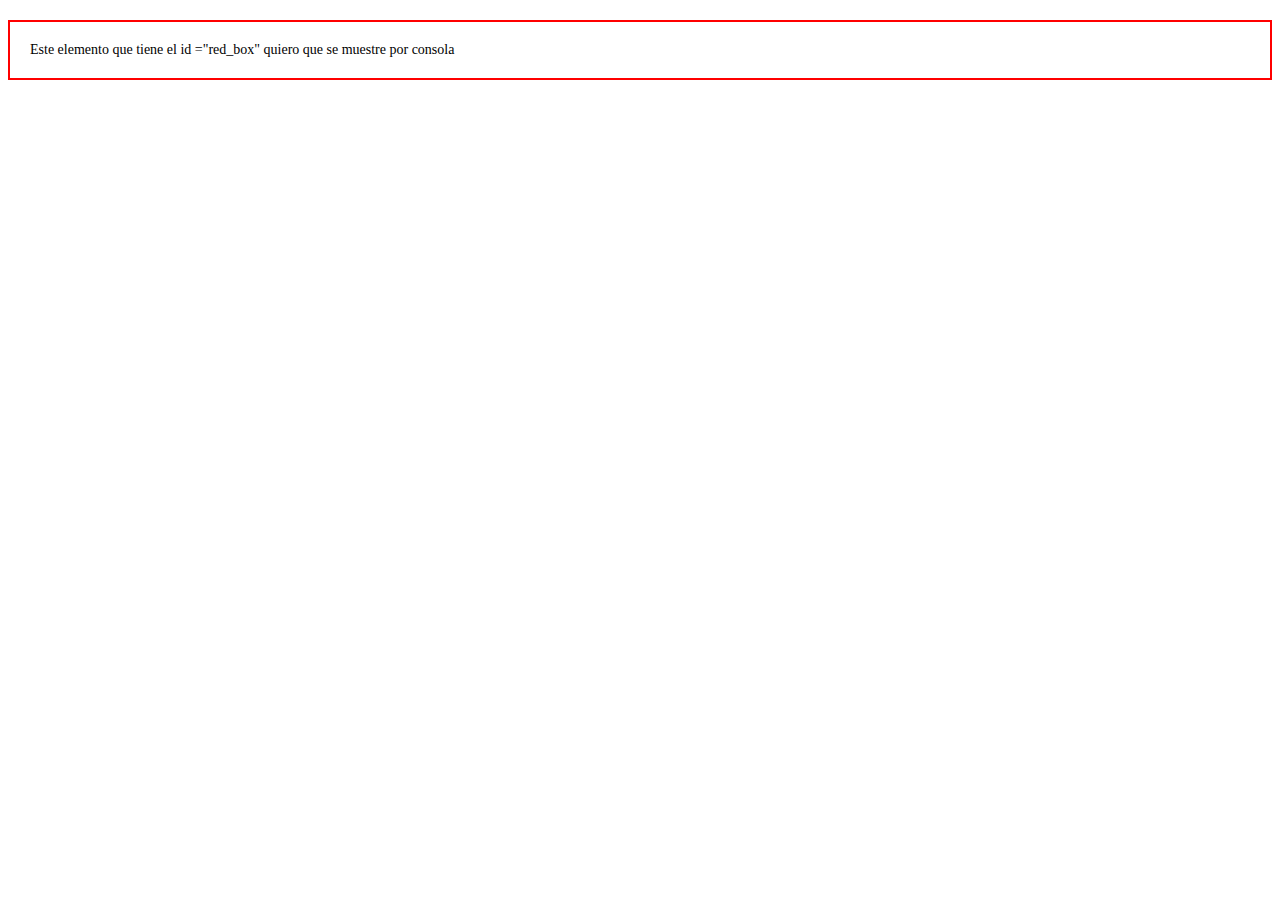
<file: dom/index.html>
<!DOCTYPE html>
<html lang="es">
<head>
    <meta charset="UTF-8">
    <meta http-equiv="X-UA-Compatible" content="IE=edge">
    <meta name="viewport" content="width=device-width, initial-scale=1.0">
    <link rel="stylesheet" href="style.css">
    
    <title>Practica DOM</title>
</head>
<body>
    <div class="caja">
        <div id="red_box" onclick="fnCambio()">
            Este elemento que tiene el id ="red_box" quiero que se muestre por consola
        </div>
    </div>
</body>
<script src="script.js"></script>
</html>
</file>
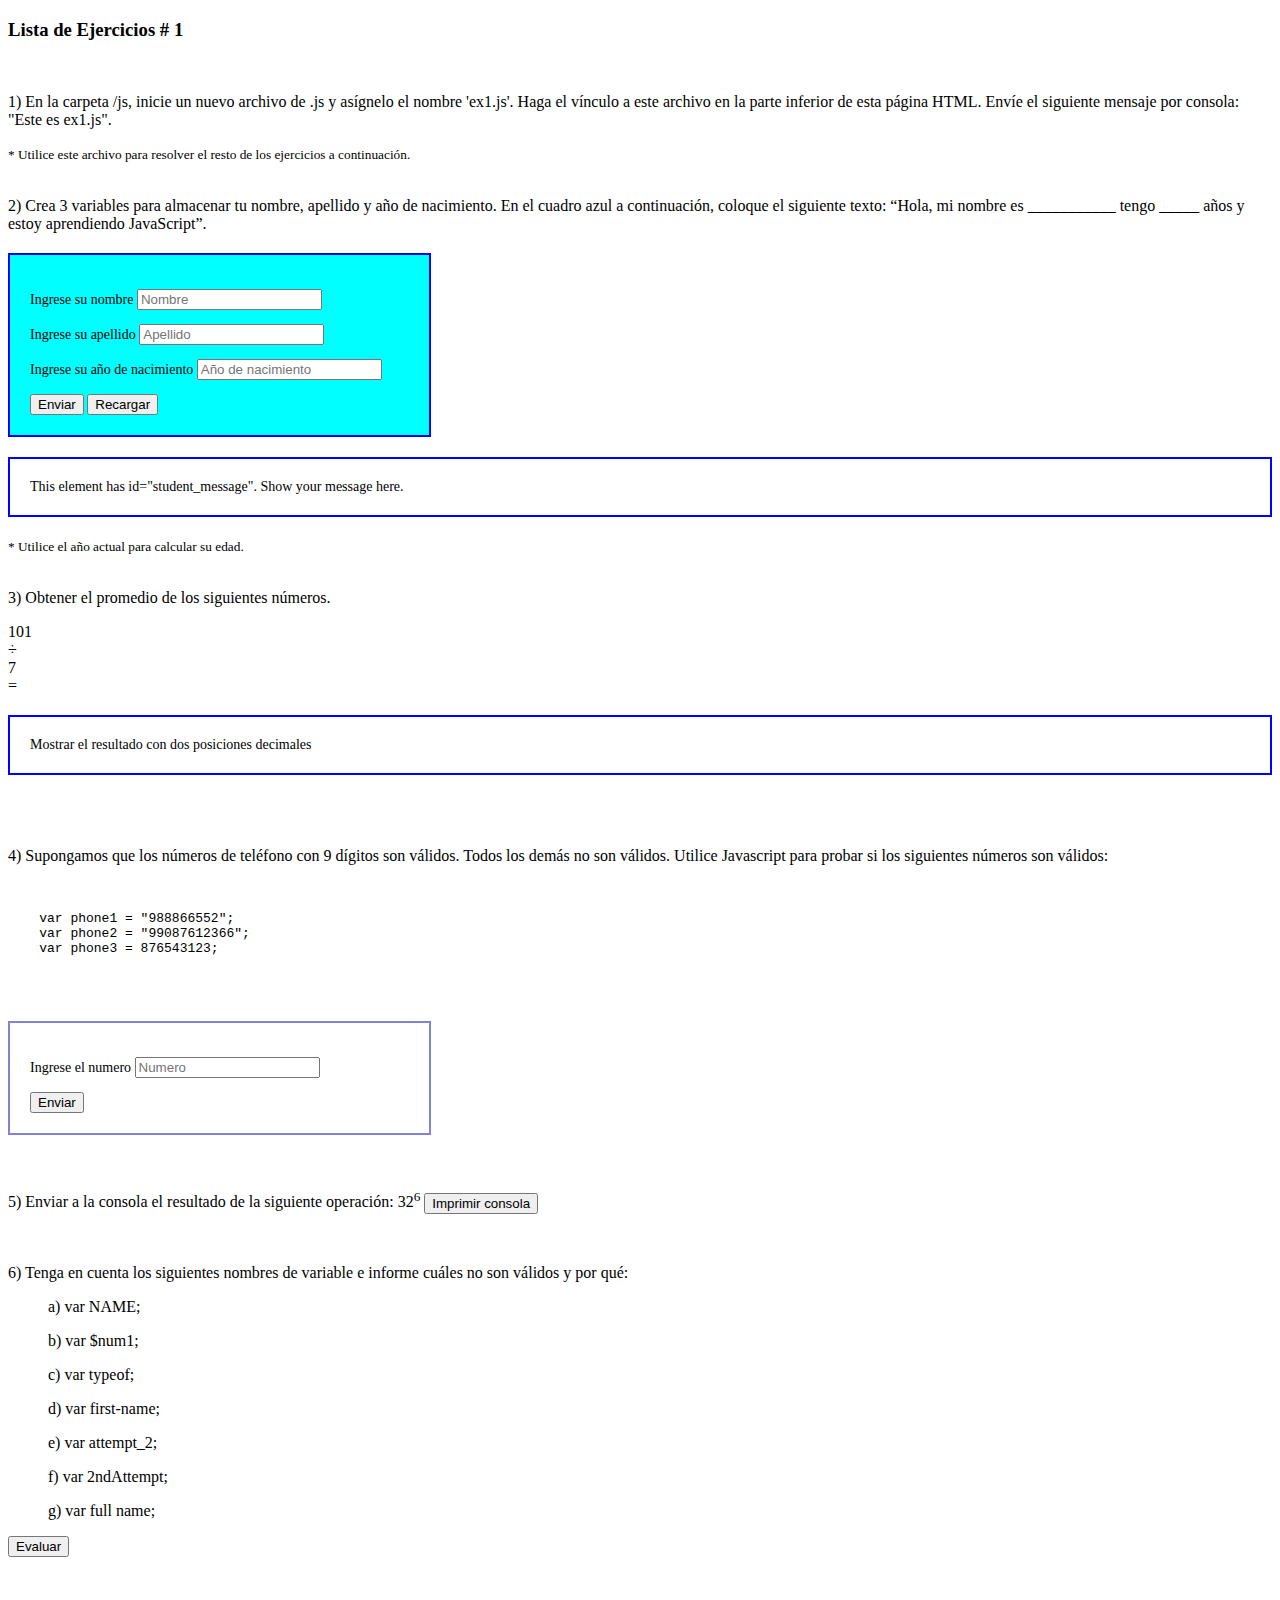
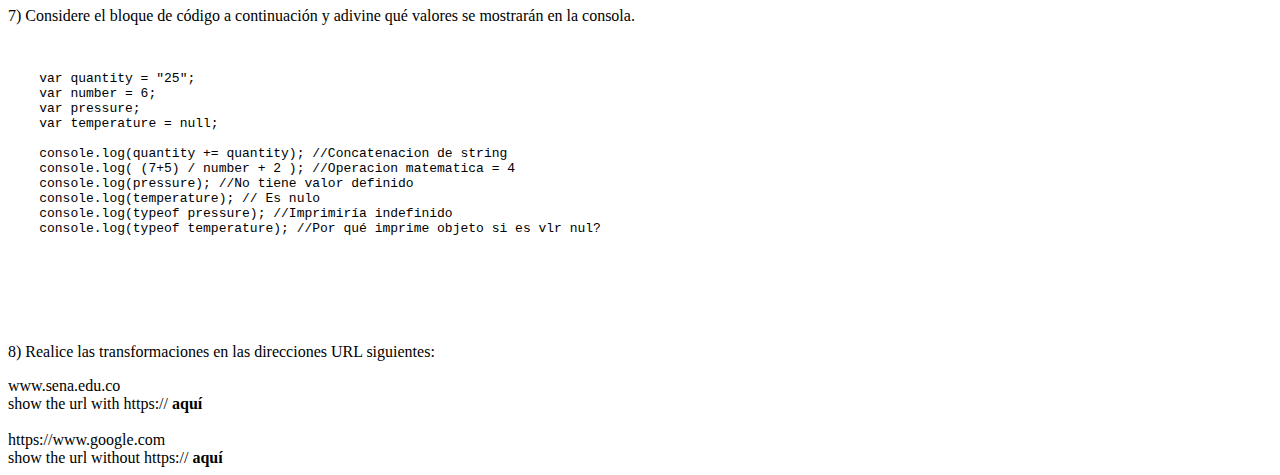
<file: dom/ejercicios/index.html>
<!DOCTYPE html>
<html lang="pt-br">

<head>


    <meta charset="UTF-8">

    <title>‎Lista de Ejercicios # 1‎ </title>
    <link href="https://fonts.googleapis.com/css?family=Poppins:400,700" rel="stylesheet">
    <link rel="stylesheet" type="text/css" href="style.css">
</head>

<body>

    <div class="page-container">
        <header>

        </header>

        <main>
            <h3>‎Lista de Ejercicios # 1‎ </h3>
            <br>

            <p>
                1) En la carpeta /js, inicie un nuevo archivo de .js y asígnelo el nombre 'ex1.js'. Haga el vínculo a
                este archivo en la parte inferior de esta página HTML. Envíe el siguiente mensaje por consola: "Este es
                ex1.js".‎
            </p>

            <small>‎* Utilice este archivo para resolver el resto de los ejercicios a continuación.‎</small>

            <br><br>

            <p>
                2) Crea 3 variables para almacenar tu nombre, apellido y año de nacimiento. En el cuadro azul a
                continuación, coloque el siguiente texto: “Hola, mi nombre es ___________ tengo _____ años y estoy
                aprendiendo JavaScript”.‎
            </p>
            <div class="two">

                <div>
                    <p>Ingrese su nombre <input type="text" name="texto" placeholder="Nombre" /></p>

                    <p>Ingrese su apellido <input type="text" name="texto" placeholder="Apellido" /></p>

                    <p>Ingrese su año de nacimiento <input type="text" name="texto" placeholder="Año de nacimiento" />
                    </p>

                    <input type="submit" value="Enviar" onclick="enviarAlerta();">

                    <input type="submit" value="Recargar" onclick="reloa();">
                </div>
            </div>
            <div class="caixa_outer1 blueborder">

                <div id="student_message" onclick="enviarAlerta()">
                    This element has id="student_message". Show your message here.
                </div>
            </div>

            <small>‎* Utilice el año actual para calcular su edad.‎
            </small>

            <br><br>

            <p>
                ‎3) Obtener el promedio de los siguientes números.

            </p>

            <div class="caixa_outer inline">

                <div id="num_1">
                    101
                </div>
            </div>

            &#xf7;

            <div class="caixa_outer inline">

                <div id="num_2">
                    7
                </div>
            </div>

            =

            <div class="caixa_outer2 inline">

                <div id="result" onclick="resu()">
                    ‎Mostrar el resultado con dos posiciones decimales
                </div>
            </div>


            <br>

            <br>

            <p>
                4) ‎Supongamos que los números de teléfono con 9 dígitos son válidos. Todos los demás no son válidos.
                Utilice Javascript para probar si los siguientes números son válidos:‎
            </p>

            <pre>
                    <code class="javascript">

    var phone1 = "988866552";
    var phone2 = "99087612366";
    var phone3 = 876543123;
    
                    </code>
                </pre>
            <div class="four">
                <div id="cu">
                    <p>Ingrese el numero <input type="text" name="num" placeholder="Numero" /></p>

                    <input type="submit" value="Enviar" onclick="cuat();">
                </div>
            </div>



            <br>

            <p>
                5) ‎Enviar a la consola el resultado de la siguiente operación: 32‎‎<sup _istranslated="1"
                    _mstmutation="1">‎6‎</sup> <input type="submit" value="Imprimir consola" onclick="exp();">

            </p>

            <br>

            <p>
                6) ‎Tenga en cuenta los siguientes nombres de variable e informe cuáles no son válidos y por qué:‎

            
                <ol type="a" id="lis">
                <p>a) var NAME;</p> 
                <p>b) var $num1;</p>
                <p>c) var typeof; </p>
                <p>d) var first-name; </p>
                <p>e) var attempt_2;</p>
                <p>f) var 2ndAttempt; </p>
                <p>g) var full name; </p>
            </ol>
            <input type="submit" value="Evaluar" onclick="eva();">
            </p>

            <br>

            <p>
                7) ‎Considere el bloque de código a continuación y adivine qué valores se mostrarán en la consola.‎
            </p>

            <pre>
                    <code class="javascript">

    var quantity = "25";
    var number = 6;
    var pressure;
    var temperature = null;

    console.log(quantity += quantity); //Concatenacion de string
    console.log( (7+5) / number + 2 ); //Operacion matematica = 4
    console.log(pressure); //No tiene valor definido 
    console.log(temperature); // Es nulo
    console.log(typeof pressure); //Imprimiría indefinido
    console.log(typeof temperature); //Por qué imprime objeto si es vlr nul?

                    
                    </code>
                </pre>

            <br>

            <p>
                8)‎ Realice las transformaciones en las direcciones URL siguientes:‎

            </p>
            <div onclick="nose()">
            <div class="caixa_outer inline">
                <div id="url_1">
                    www.sena.edu.co

                </div>
            </div>

            <div class="caixa_outer inline">
                <div id="url_2">
                    show the url with https://  <strong id="aq1" onclick="nose1()">aquí‎</strong>
                </div>
            </div>

            <br>

            <div class="caixa_outer inline">
                <div id="url_3">
                    https://www.google.com
                </div>
            </div>

            <div class="caixa_outer inline">
                <div id="url_4">
                    show the url without https:// <strong id="aq" onclick="nose()">aquí‎</strong>
                </div>
                
            </div>
        </div>

            <div id="bottom-area">
                <div class="prev-next-link">
                    <div class="link-aula" id="prev_class">

                    </div>
                    <div class="link-aula" id="next_class">

                    </div>
                </div>


            </div>

        </main>

    </div>

</body>
<script src="ex1.js"></script>

</html>
</file>
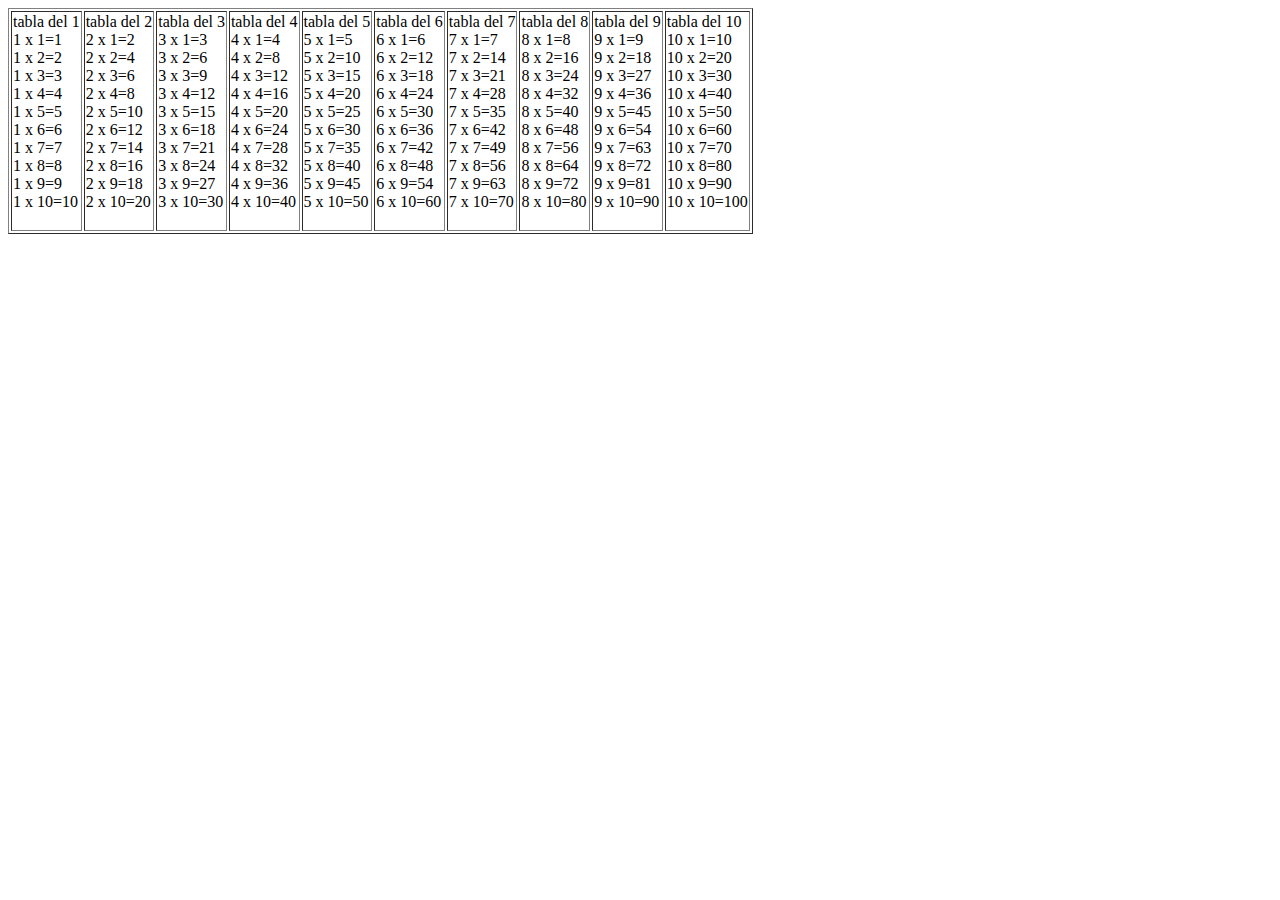
<file: a2.html>
<!DOCTYPE html>
<html lang="en">
  <head>
    <meta charset="UTF-8" />
    <meta http-equiv="X-UA-Compatible" content="IE=edge" />
    <meta name="viewport" content="width=device-width, initial-scale=1.0" />
    <title>Document</title>
  </head>
  <body>
    <table border="1">
        <tr>
      <script>
        for (var i = 1; i <= 10; i++) {
          document.writeln("<td> tabla del ", i,"</br>");
          for (var j = 1; j <= 10; j++) {
            document.writeln( i, " x ", j, "=", j * i,"</br>");
          }
          document.writeln("</br> </td>");
        }
      </script>
      </tr>
    </table>

  </body>
</html>
</file>
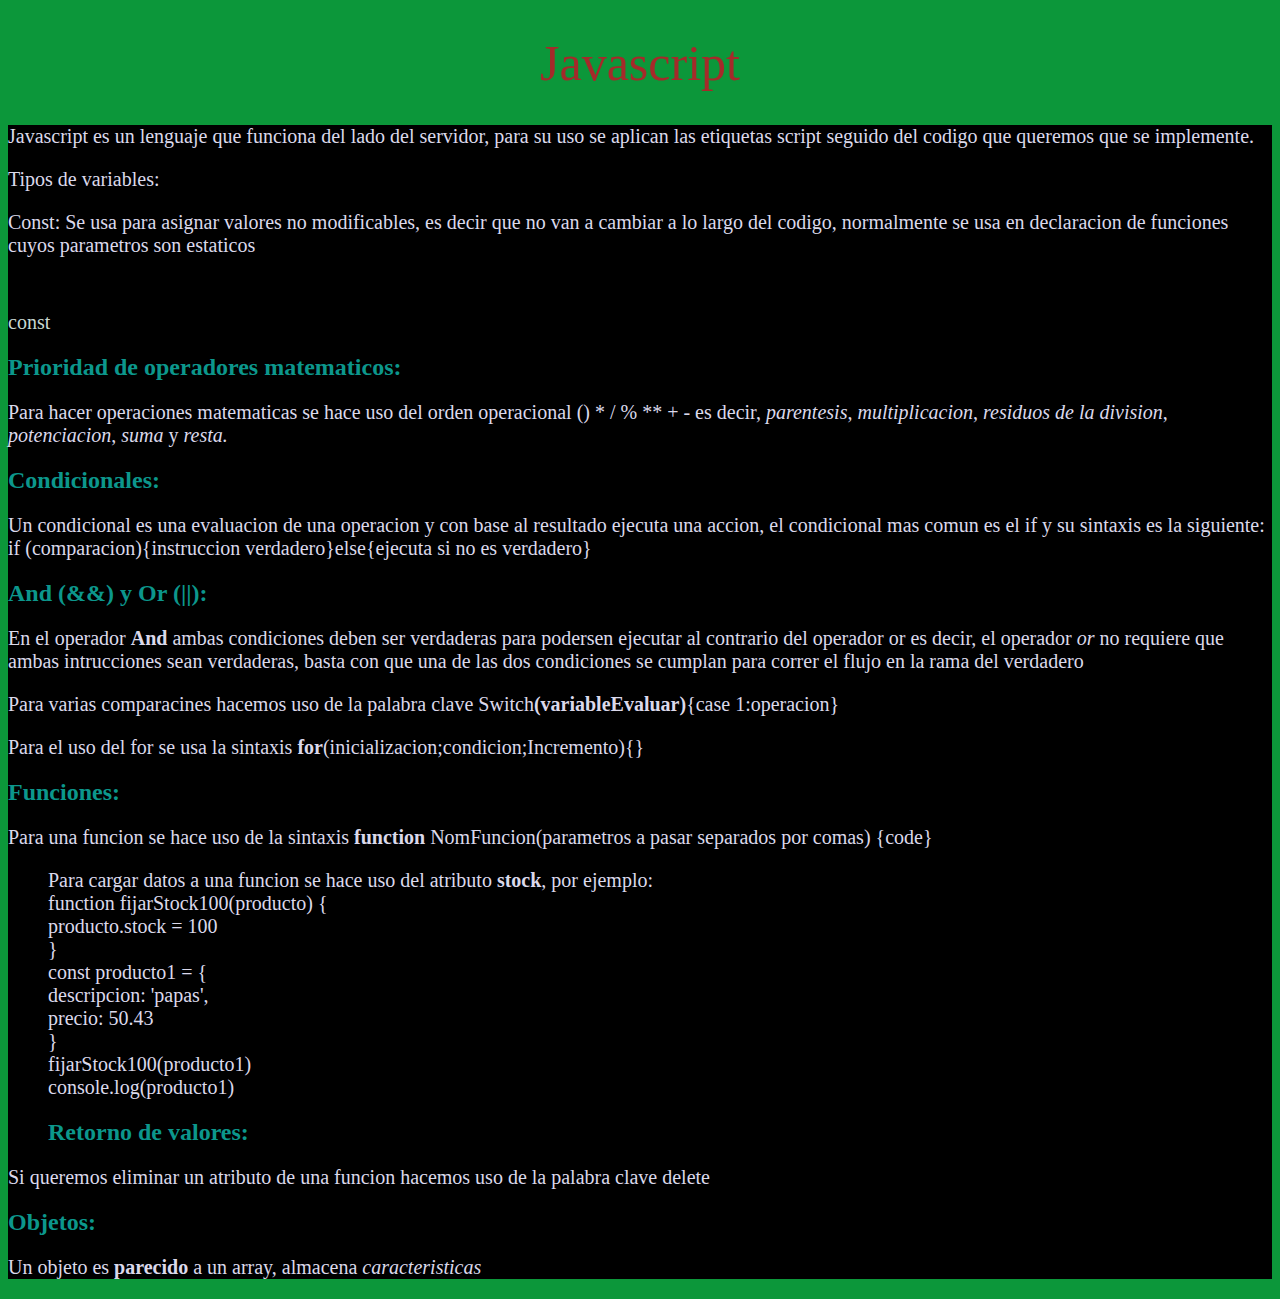
<file: notas+html+css.html>
<!DOCTYPE html>
<html lang="en">
<head>
    <meta charset="UTF-8">
    <meta http-equiv="X-UA-Compatible" content="IE=edge">
    <meta name="viewport" content="width=device-width, initial-scale=1.0">
    <title>Javascript</title>
</head>
<body>
    <style>
        p{
            font-size: 20px;
            color: rgb(219, 217, 235);
        }
        h1{
            color:brown;
            font-size: 50px;
            font-weight: normal;
            position: relative;
            text-align: center;
        }
        body{
            /*color:rgb(12, 151, 140);*/
            background-color:rgb(12, 151, 58);
            font-size: inherit;
        }
        k{
            font-style: italic;
        }
        negril{
            font-style: inherit;
        }
        li{
            font-size: 20px;
            color: rgb(219, 217, 235);
        }
        h2{
            color:rgb(12, 151, 140);
        }
    </style>
    <h1>Javascript</h1>
    <div style="background-color: black;">
        <p>Javascript es un lenguaje que funciona del lado del servidor, para su uso se aplican las etiquetas script seguido del codigo que queremos que se implemente.<br><p class="negril">Tipos de variables:</p></p>
        <li><p>Const: Se usa para asignar valores no modificables, es decir que no van a cambiar a lo largo del codigo, normalmente se usa en declaracion de funciones cuyos parametros son estaticos</p></li>
        <ul>const</ul>
        <li style="font-size: 20px;color:rgb(199, 216, 210)">const</li>
    <h2>Prioridad de operadores matematicos:</h2><p>Para hacer operaciones matematicas se hace uso del orden operacional <n>() * / % ** + -</n> es decir, <k>parentesis</k>, <k>multiplicacion</k>, <k>residuos de la division</k>, <k>potenciacion</k>, <k>suma</k> y <k>resta.</k></p>
    <h2>Condicionales:</h2>
    <p>Un condicional es una evaluacion de una operacion y con base al resultado ejecuta una accion, el condicional mas comun es el <n>if</n> y su sintaxis es la siguiente:<br>if (comparacion){instruccion verdadero}else{ejecuta si no es verdadero}</p>
    <h2>And (&&) y Or (||):</h2>
    <p>En el operador <b>And</b> ambas condiciones deben ser verdaderas para podersen ejecutar al contrario del operador <n>or</n> es decir, el operador <i>or</i> no requiere que ambas intrucciones sean verdaderas, basta con que una de las dos condiciones se cumplan para correr el flujo en la rama del verdadero</p>
    <p>Para varias comparacines hacemos uso de la palabra clave <n>Switch</n><b>(variableEvaluar)</b>{case 1:operacion}</p>    
    <p>Para el uso del for se usa la sintaxis <b>for</b>(inicializacion;condicion;Incremento){}</p>
    <h2>Funciones:</h2> <p>Para una funcion se hace uso de la sintaxis <b>function</b> NomFuncion(parametros a pasar separados por comas) {code}</p>
    <ul style="font-size: 20px; color: rgb(219, 217, 235);">Para cargar datos a una funcion se hace uso del atributo <b>stock</b>, por ejemplo:<br>function fijarStock100(producto) {<br>producto.stock = 100 <br>}<br>const producto1 = {<br>descripcion: 'papas',<br>precio: 50.43 <br>}<br>fijarStock100(producto1) <br>console.log(producto1)</ul>
    <ul><h2>Retorno de valores: </h2></ul>
    <li>Si queremos eliminar un atributo de una funcion hacemos uso de la palabra clave <b></b>delete </b> </li>
    <h2>Objetos:</h2><p>Un objeto es <b>parecido</b> a un array, almacena <i>caracteristicas</i></p>
</div>
</body>
</html>
</file>
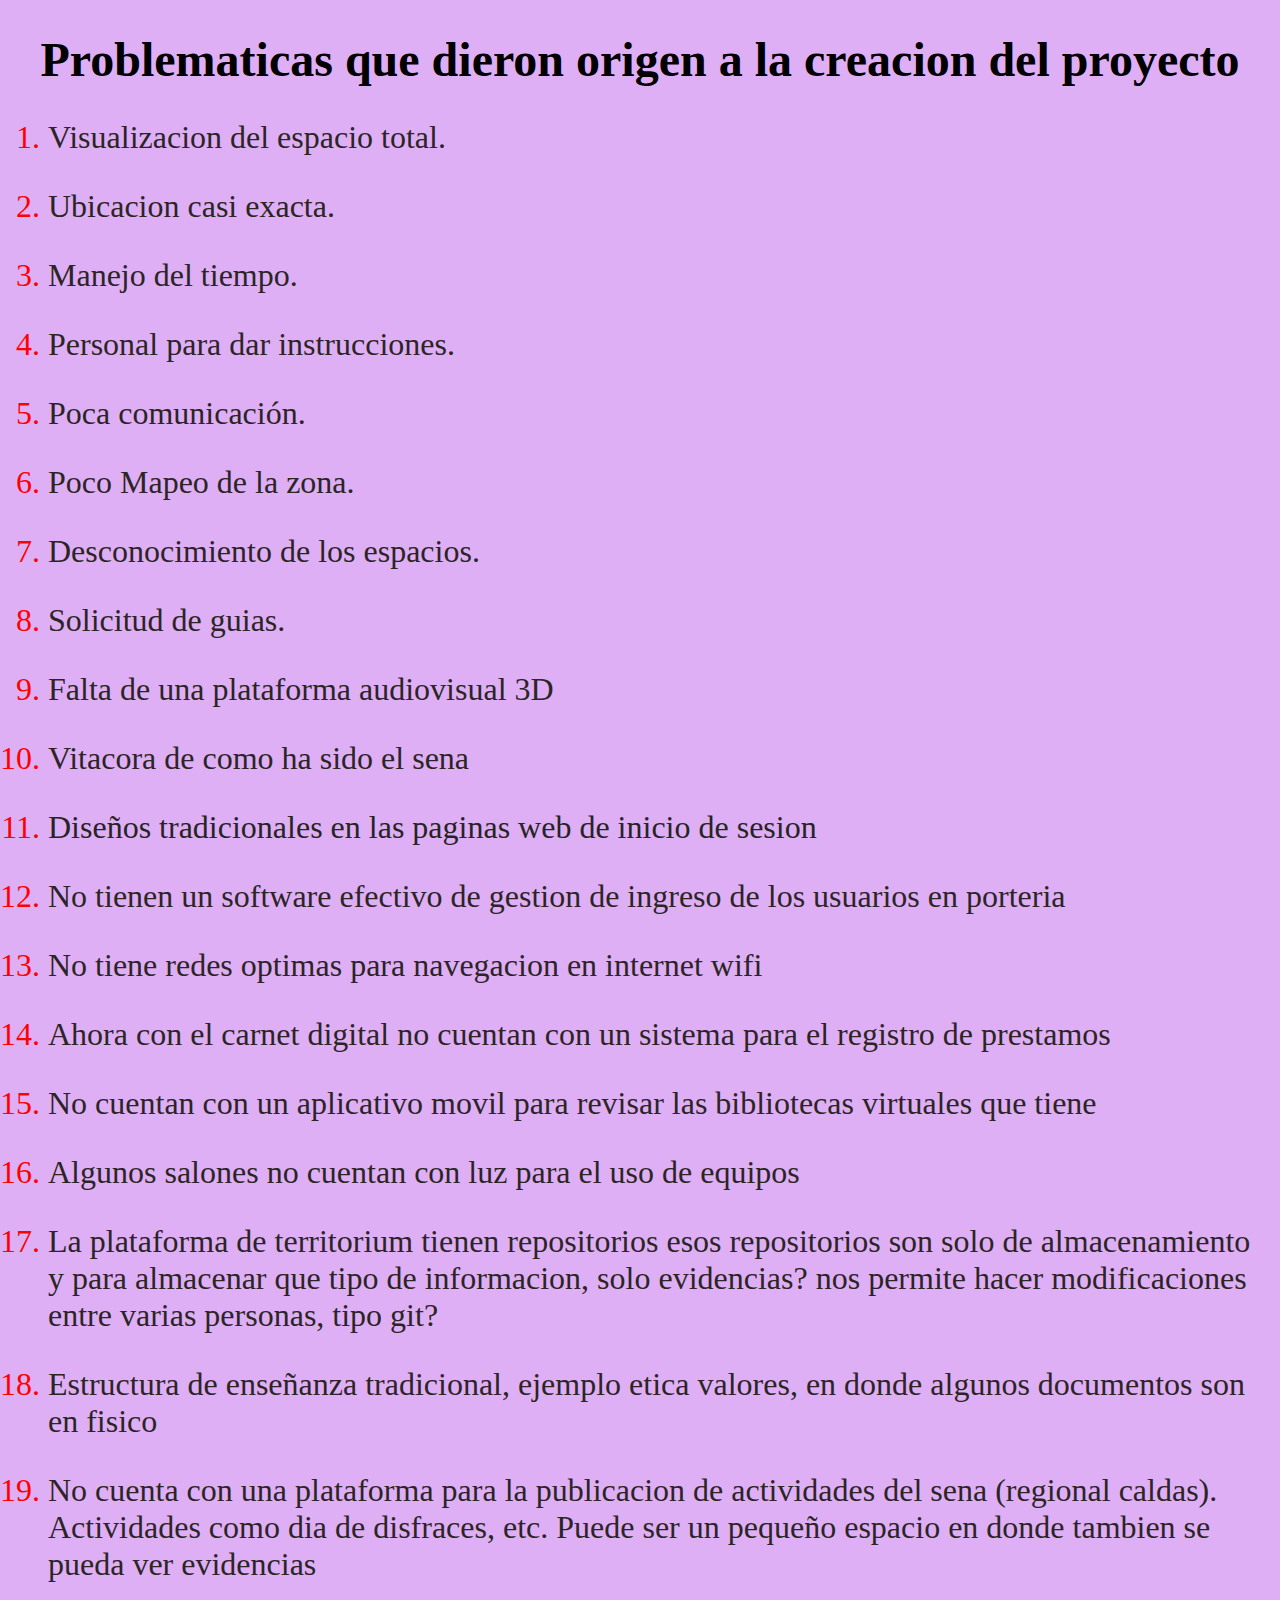
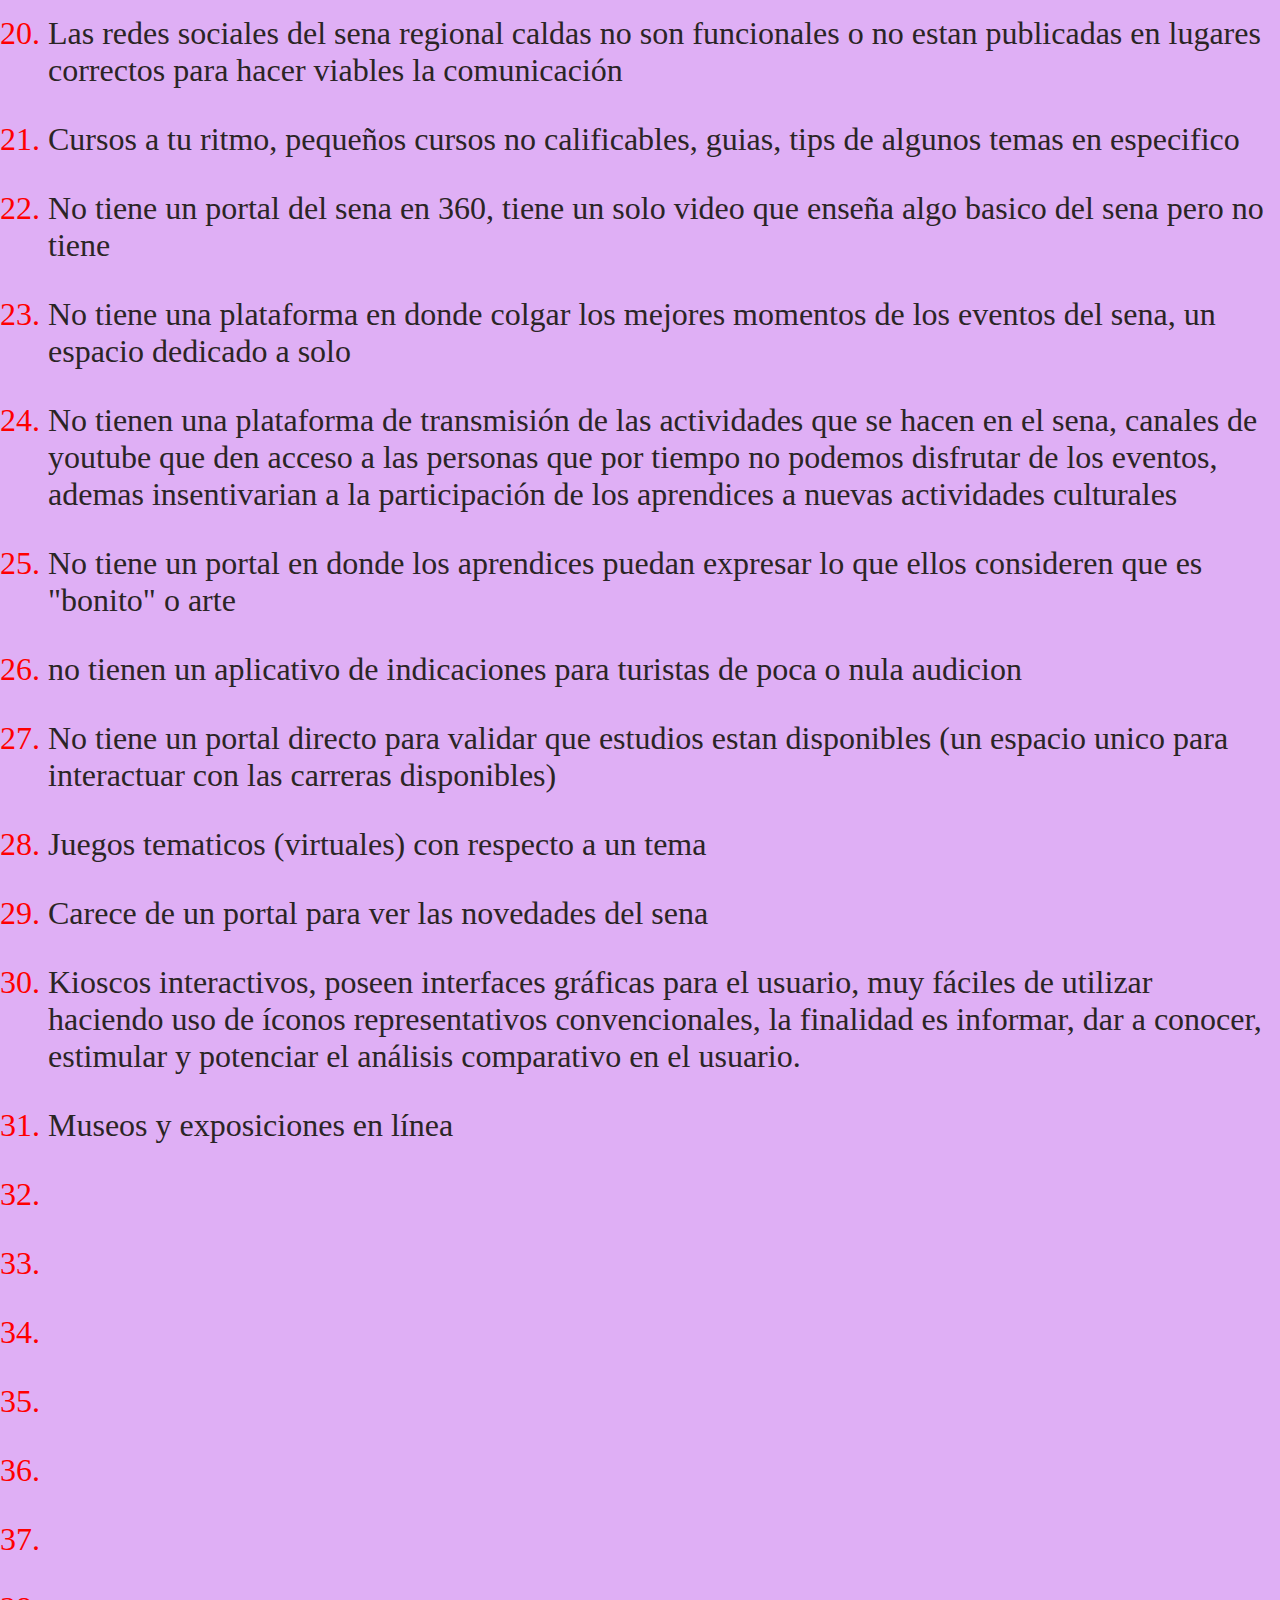
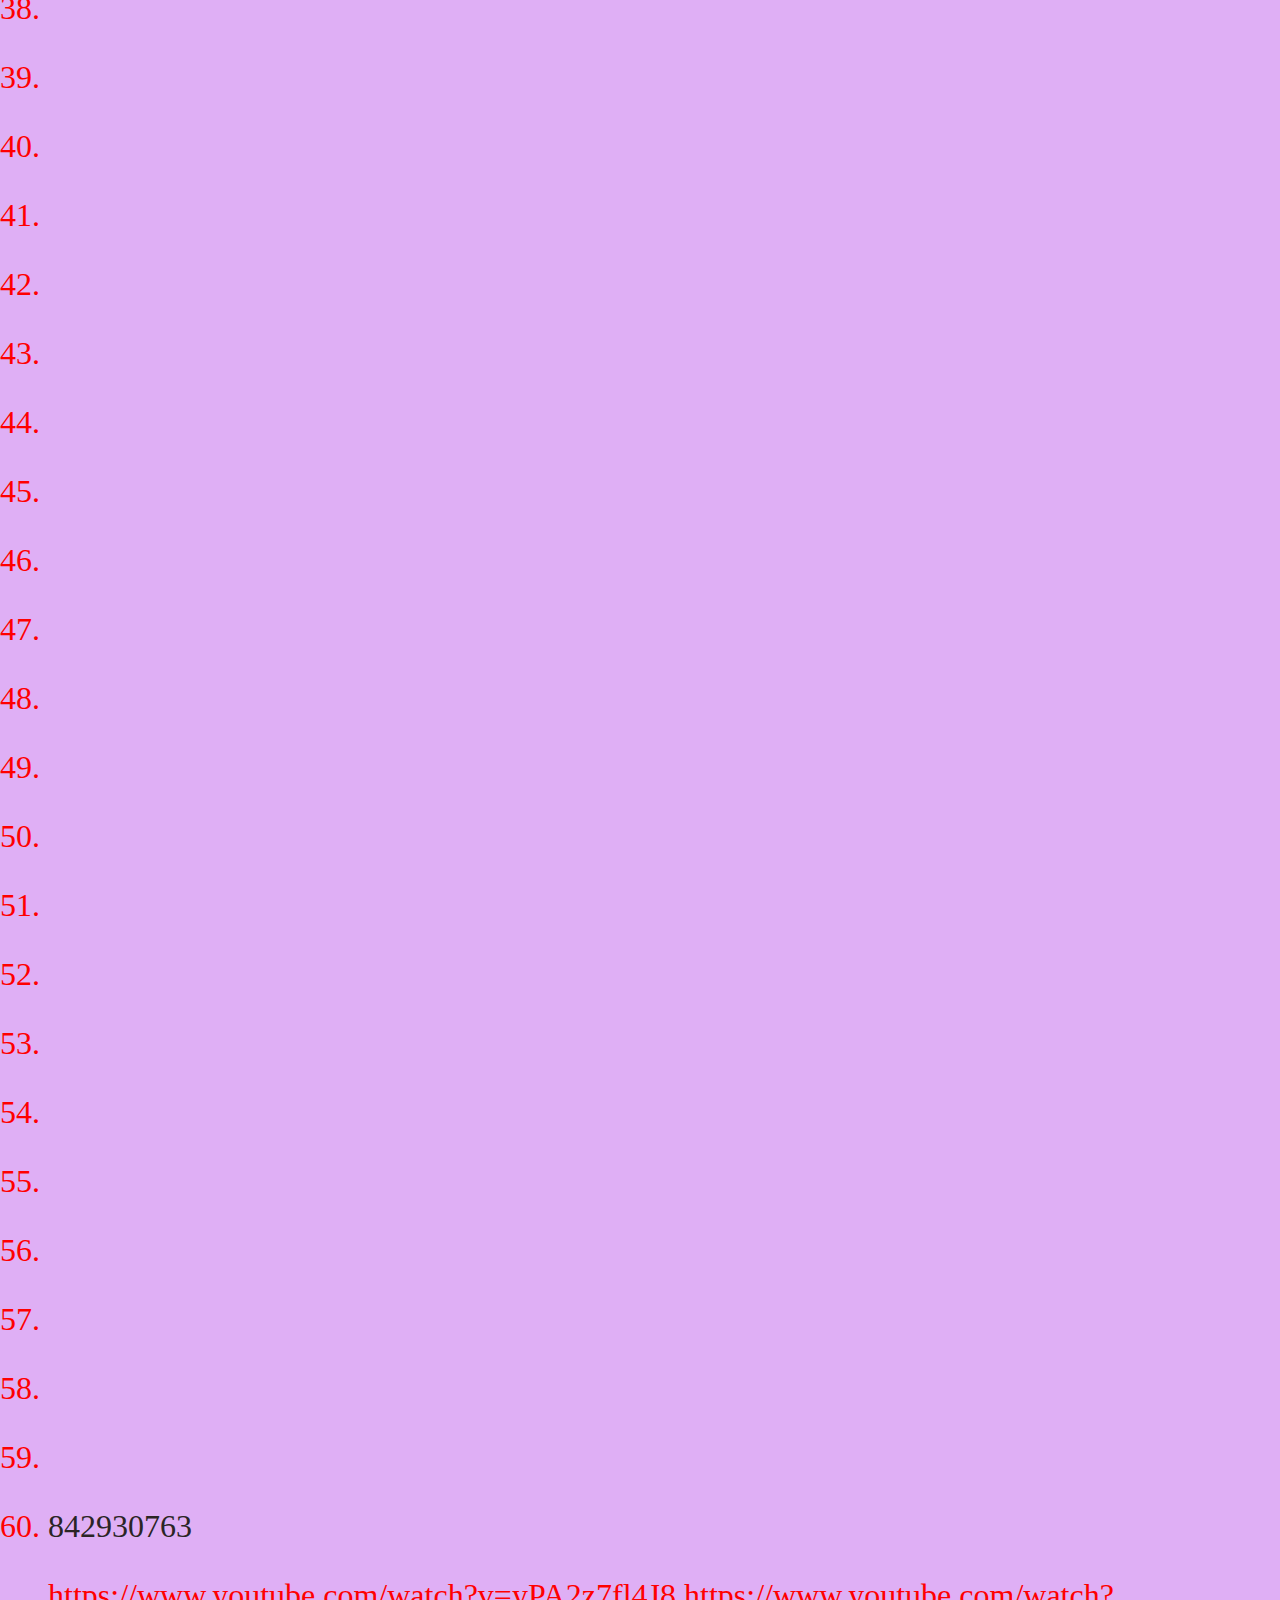
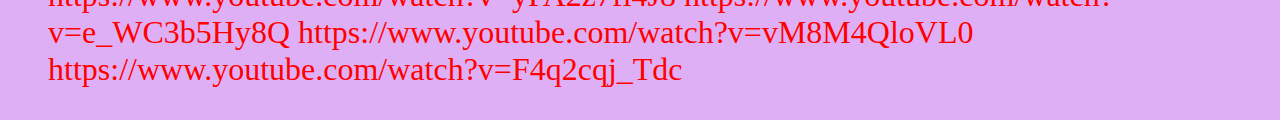
<file: Taller1.html>
<!DOCTYPE html>
<html lang="en">
<head>
    <meta charset="UTF-8">
    <meta http-equiv="X-UA-Compatible" content="IE=edge">
    <meta name="viewport" content="width=device-width, initial-scale=1.0">
    <title>Document</title>
</head>
<body style="background-color: rgb(223, 175, 245);">
    <style>
        bl{
            background-color: rgb(223, 175, 245);
        }
    </style>
    <h1 style="text-align: center; font-size: 300%;">Problematicas que dieron origen a la creacion del proyecto</h1>
    <ol style="font-size: 200%;color: red;">
    <li><p style="color: rgb(43, 37, 37);">Visualizacion del espacio total.</p></li> 
    <li><p style="color: rgb(43, 37, 37);">Ubicacion casi exacta.</p></li>
    <li><p style="color: rgb(43, 37, 37);">Manejo del tiempo.</p></li>
    <li><p style="color: rgb(43, 37, 37);">Personal para dar instrucciones.</p></li>
    <li><p style="color: rgb(43, 37, 37);">Poca comunicación.</p></li>
    <li><p style="color: rgb(43, 37, 37);">Poco Mapeo de la zona.</p></li>
    <li><p style="color: rgb(43, 37, 37);">Desconocimiento de los espacios.</p></li>
    <li><p style="color: rgb(43, 37, 37);">Solicitud de guias.</p></li>
    <li><p style="color: rgb(43, 37, 37);">Falta de una plataforma audiovisual 3D</p></li>
    <li><p style="color: rgb(43, 37, 37);">Vitacora de como ha sido el sena</p></li>
    <li><p style="color: rgb(39, 36, 36);">Diseños tradicionales en las paginas web de inicio de sesion</p></li>
    <li><p style="color: rgb(43, 37, 37);">No tienen un software efectivo de gestion de ingreso de los usuarios en porteria</p></li>
    <li><p style="color: rgb(43, 37, 37);">No tiene redes optimas para navegacion en internet wifi</p></li>
    <li><p style="color: rgb(43, 37, 37);">Ahora con el carnet digital no cuentan con un sistema para el registro de prestamos</p></li>
    <li><p style="color: rgb(43, 37, 37);">No cuentan con un aplicativo movil para revisar las bibliotecas virtuales que tiene</p></li>
    <li><p style="color: rgb(43, 37, 37);">Algunos salones no cuentan con luz para el uso de equipos</p></li>
    <li><p style="color: rgb(43, 37, 37);">La plataforma de territorium tienen repositorios esos repositorios son solo de almacenamiento y para almacenar que tipo de informacion, solo evidencias? nos permite hacer modificaciones entre varias personas, tipo git?</p></li>
    <li><p style="color: rgb(43, 37, 37);">Estructura de enseñanza tradicional, ejemplo etica  valores, en donde algunos documentos son en fisico</p></li>
    <li><p style="color: rgb(43, 37, 37);">No cuenta con una plataforma para la publicacion de actividades del sena (regional caldas). Actividades como dia de disfraces, etc. Puede ser un pequeño espacio en donde tambien se pueda ver evidencias</p></li>
    <li><p style="color: rgb(43, 37, 37);">Las redes sociales del sena regional caldas no son funcionales o no estan publicadas en lugares correctos para hacer viables la comunicación</p></li>
    <li><p style="color: rgb(43, 37, 37);">Cursos a tu ritmo, pequeños cursos no calificables, guias, tips de algunos temas en especifico</p></li>
    <li><p style="color: rgb(43, 37, 37);">No tiene un portal del sena en 360, tiene un solo video que enseña algo basico del sena pero no tiene</p></li>
    <li><p style="color: rgb(43, 37, 37);">No tiene una plataforma en donde colgar los mejores momentos de los eventos del sena, un espacio dedicado a solo </p></li>
    <li><p style="color: rgb(43, 37, 37);">No tienen una plataforma de transmisión de las actividades que se hacen en el sena, canales de youtube que den acceso a las personas que por tiempo no podemos disfrutar de los eventos, ademas insentivarian a la participación de los aprendices a nuevas actividades culturales</p></li>
    <li><p style="color: rgb(43, 37, 37);">No tiene un portal en donde los aprendices puedan expresar lo que ellos consideren que es "bonito" o arte</p></li>
    <li><p style="color: rgb(43, 37, 37);">no tienen un aplicativo de indicaciones para turistas de poca o nula audicion</p></li>
    <li><p style="color: rgb(43, 37, 37);">No tiene un portal directo para validar que estudios estan disponibles (un espacio unico para interactuar con las carreras disponibles)</p></li>
    <li><p style="color: rgb(43, 37, 37);">Juegos tematicos (virtuales) con respecto a un tema</p></li>
    <li><p style="color: rgb(43, 37, 37);">Carece de un portal para ver las novedades del sena</p></li>
    <li><p style="color: rgb(43, 37, 37);">Kioscos interactivos, poseen interfaces gráficas para el usuario, muy fáciles de utilizar haciendo uso de íconos representativos convencionales, la finalidad es informar, dar a conocer, estimular y potenciar el análisis comparativo en el usuario. </p></li>
    <li><p style="color: rgb(43, 37, 37);">Museos y exposiciones en línea </p></li>
    <li><p style="color: rgb(43, 37, 37);"></p></li>
    <li><p style="color: rgb(43, 37, 37);"></p></li>
    <li><p style="color: rgb(43, 37, 37);"></p></li>
    <li><p style="color: rgb(43, 37, 37);"></p></li>
    <li><p style="color: rgb(43, 37, 37);"></p></li>
    <li><p style="color: rgb(43, 37, 37);"></p></li>
    <li><p style="color: rgb(43, 37, 37);"></p></li>
    <li><p style="color: rgb(43, 37, 37);"></p></li>
    <li><p style="color: rgb(43, 37, 37);"></p></li>
    <li><p style="color: rgb(43, 37, 37);"></p></li>
    <li><p style="color: rgb(43, 37, 37);"></p></li>
    <li><p style="color: rgb(43, 37, 37);"></p></li>
    <li><p style="color: rgb(43, 37, 37);"></p></li>
    <li><p style="color: rgb(43, 37, 37);"></p></li>
    <li><p style="color: rgb(43, 37, 37);"></p></li>
    <li><p style="color: rgb(43, 37, 37);"></p></li>
    <li><p style="color: rgb(43, 37, 37);"></p></li>
    <li><p style="color: rgb(43, 37, 37);"></p></li>
    <li><p style="color: rgb(43, 37, 37);"></p></li>
    <li><p style="color: rgb(43, 37, 37);"></p></li>
    <li><p style="color: rgb(43, 37, 37);"></p></li>
    <li><p style="color: rgb(43, 37, 37);"></p></li>
    <li><p style="color: rgb(43, 37, 37);"></p></li>
    <li><p style="color: rgb(43, 37, 37);"></p></li>
    <li><p style="color: rgb(43, 37, 37);"></p></li>
    <li><p style="color: rgb(43, 37, 37);"></p></li>
    <li><p style="color: rgb(43, 37, 37);"></p></li>
    <li><p style="color: rgb(43, 37, 37);"></p></li>
    <li><p style="color: rgb(43, 37, 37);">842930763</p></li>
        https://www.youtube.com/watch?v=yPA2z7fl4J8
        https://www.youtube.com/watch?v=e_WC3b5Hy8Q
        https://www.youtube.com/watch?v=vM8M4QloVL0
        https://www.youtube.com/watch?v=F4q2cqj_Tdc
    </ol>
</body>
</html>
</file>
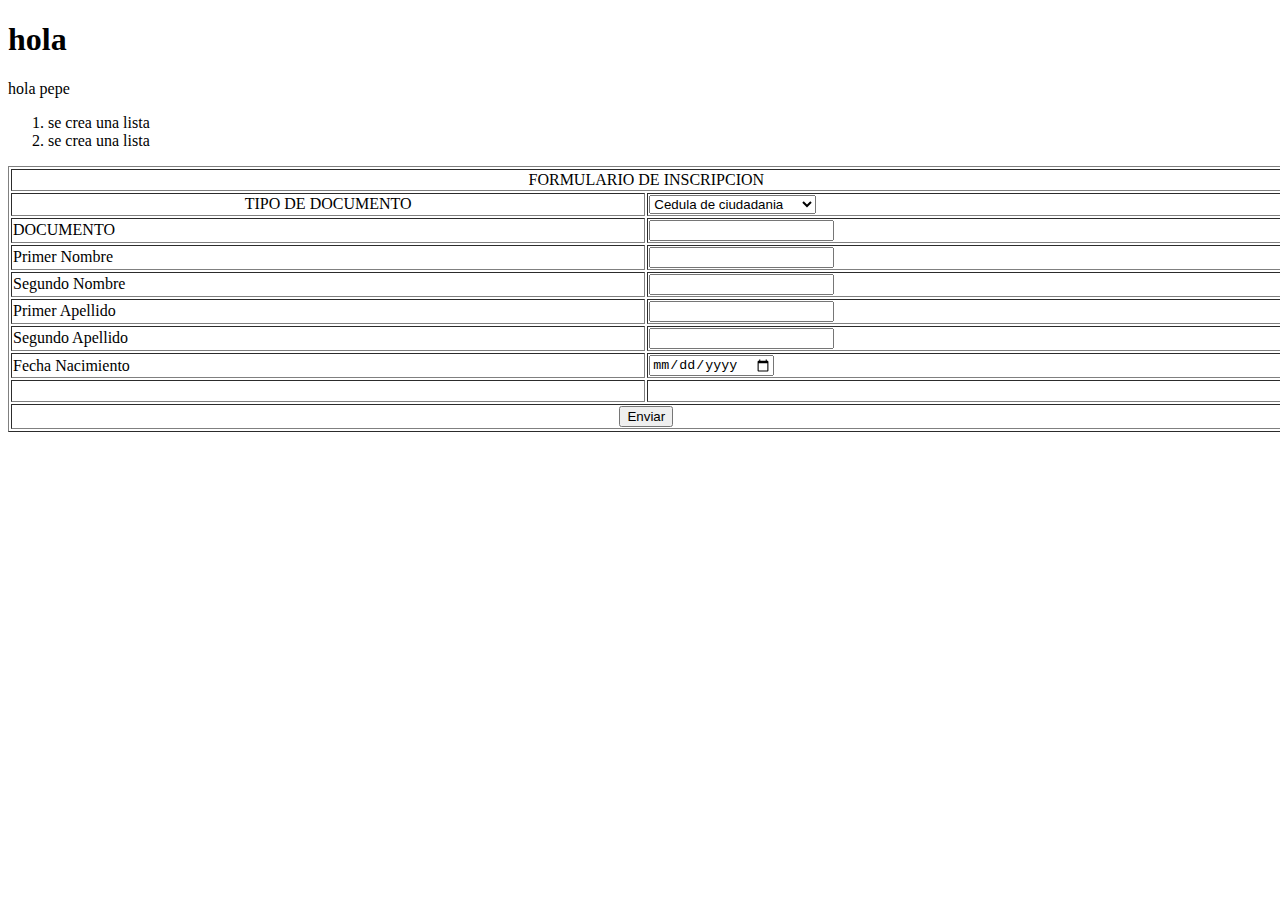
<file: martin ciro 01-03/formulario1.html>
<!DOCTYPE html PUBLIC "-//W3C//DTD XHTML 1.0 Transitional//EN" "http://www.w3.org/TR/xhtml1/DTD/xhtml1-transitional.dtd">
<html xmlns="http://www.w3.org/1999/xhtml">
<head>
<meta http-equiv="Content-Type" content="text/html; charset=utf-8" />
<title>Documento sin título</title>
</head>

<body>
<h1>hola</h1>
<p>hola pepe</p>
<ol>
<li>se crea una lista</li>
<li>se crea una lista</li>
</ol>
<table width="101%" border="1" class="hola">
  <tr>
    <td colspan="2"><div align="center">FORMULARIO DE INSCRIPCION</div></td>
  </tr>
  <tr>
    <td width="50%"><div align="center">TIPO DE DOCUMENTO</div></td>
    <td width="50%"><select name="tipo_doc" size="1">
    <option value="c.c">Cedula de ciudadania</option>
    <option value="c.e">Cedula de extrangeria</option>
    <option value="d.i">Documento de identidad</option>
    <option value="r.c">Registro civil</option>
    </select></td>
  </tr>
  <tr>
    <td>DOCUMENTO</td>
    <td><input name="doc" type="number" /></td>
  </tr>
  <tr>
    <td>Primer Nombre</td>
    <td><input name="P_Nombre" type="text" /></td>
  </tr>
  <tr>
    <td>Segundo Nombre</td>
    <td><input name="S_Nombre" type="text" /></td>
  </tr>
  <tr>
    <td>Primer Apellido</td>
    <td><input name="P_Apellido" type="text" /></td>
  </tr>
  <tr>
    <td>Segundo Apellido</td>
    <td><input name="S_Apellido" type="text" /></td>
  </tr>
  <tr>
    <td>Fecha Nacimiento</td>
    <td><input name="F_Naci" type="date" /></td>
  </tr>
  <tr>
    <td>&nbsp;</td>
    <td>&nbsp;</td>
  </tr>
  <tr>
    <td colspan="2"><form id="form1" name="form1" method="post" action="">
      <div align="center">
        <input type="submit" name="send" id="send" value="Enviar" />
      </div>
    </form></td>
  </tr>
</table>


</body>
</html>
</file>
<file: dom/style.css>
.caja{
    margin: 20px 0;
    padding: 20px;
    font-size: 14px;
    border: 2px solid red;
}
</file>
<file: dom/ejercicios/style.css>
.two{
    margin: 20px 0;
    padding: 20px;
    font-size: 14px;
    border: 2px solid blue;
    background-color: aqua;
    width: 30%;
    font-style:initial;  
}

.caixa_outer1{
    margin: 20px 0;
    padding: 20px;
    font-size: 14px;
    border: 2px solid blue;
}

.caixa_outer2{
    margin: 20px 0;
    padding: 20px;
    font-size: 14px;
    border: 2px solid blue;
}

.four{
    margin: 20px 0;
    padding: 20px;
    font-size: 14px;
    border: 2px solid rgb(130, 130, 216);
    width: 30%;
    font-style:initial; 
}
</file>
